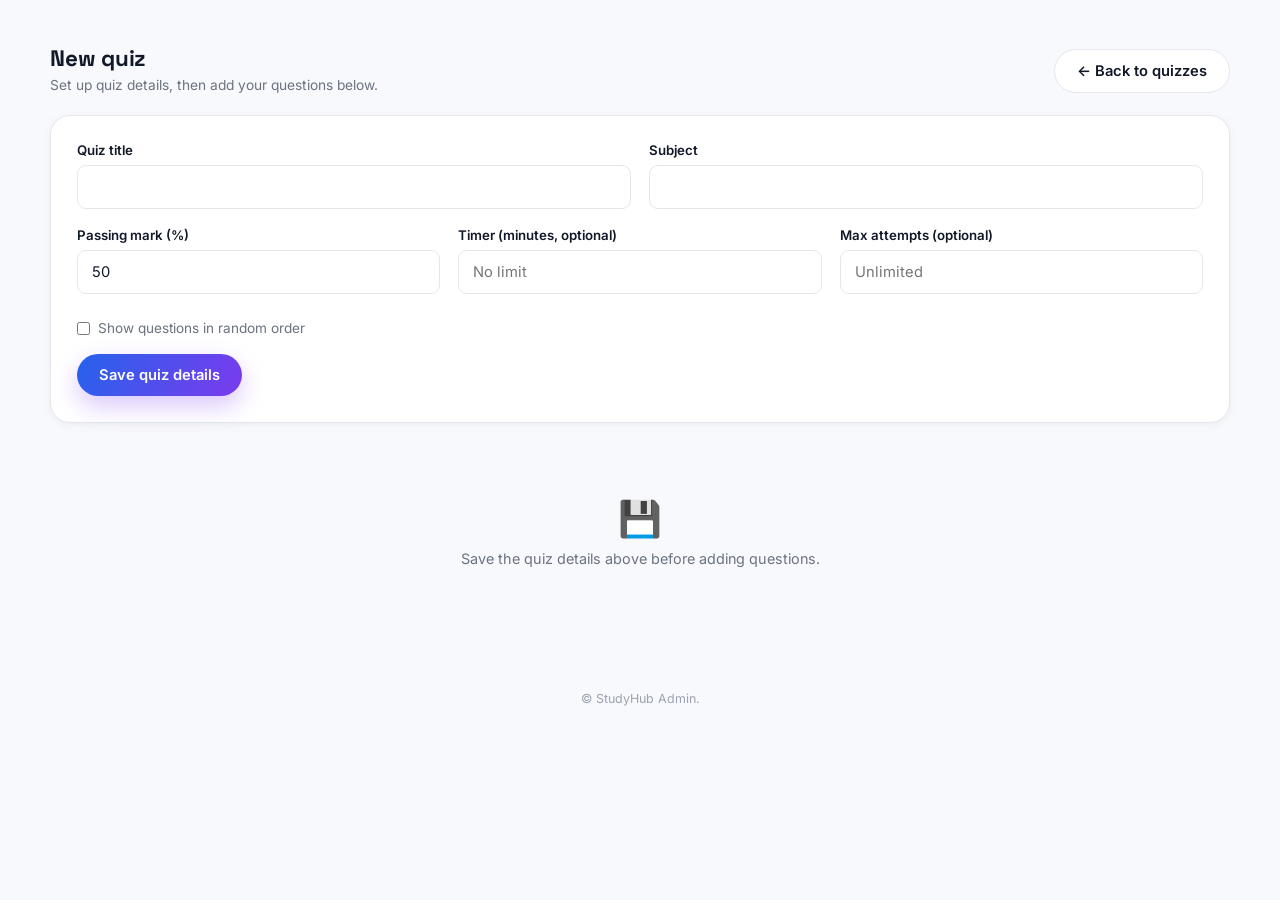
<file: admin/quiz-editor.html>
<!DOCTYPE html>
<html lang="en">
<head>
<meta charset="UTF-8">
<meta name="viewport" content="width=device-width, initial-scale=1.0">
<title>Quiz editor — StudyHub Admin</title>
<link rel="preconnect" href="https://fonts.googleapis.com">
<link href="https://fonts.googleapis.com/css2?family=Space+Grotesk:wght@500;600;700&family=Inter:wght@400;500;600;700&display=swap" rel="stylesheet">
<link rel="stylesheet" href="../css/style.css">
</head>
<body>

<div id="navbar"></div>

<div class="container section">
  <div class="section-head">
    <div><h2 id="page-heading">New quiz</h2><p>Set up quiz details, then add your questions below.</p></div>
    <a href="/admin/quizzes.html" class="btn btn-outline">← Back to quizzes</a>
  </div>

  <div class="card card-pad" style="margin-bottom:24px;">
    <div class="alert alert-error" id="quiz-form-alert"></div>
    <form id="quiz-form">
      <div class="grid grid-2">
        <div class="field"><label for="quiz-title">Quiz title</label><input class="input" id="quiz-title" required></div>
        <div class="field"><label for="quiz-subject">Subject</label><input class="input" id="quiz-subject" required></div>
      </div>
      <div class="grid grid-3">
        <div class="field"><label for="quiz-passing">Passing mark (%)</label><input class="input" id="quiz-passing" type="number" min="0" max="100" value="50" required></div>
        <div class="field"><label for="quiz-timer">Timer (minutes, optional)</label><input class="input" id="quiz-timer" type="number" min="1" placeholder="No limit"></div>
        <div class="field"><label for="quiz-attempts">Max attempts (optional)</label><input class="input" id="quiz-attempts" type="number" min="1" placeholder="Unlimited"></div>
      </div>
      <label class="checkbox-row mt-8" style="margin-bottom:18px;">
        <input type="checkbox" id="quiz-random"> Show questions in random order
      </label>
      <button class="btn btn-primary" type="submit">Save quiz details</button>
    </form>
  </div>

  <div id="questions-section" class="hidden">
    <div class="section-head">
      <div><h3 style="font-size:1.1rem; font-weight:700;">Questions</h3></div>
      <button class="btn btn-primary btn-sm" id="add-question-btn">+ Add question</button>
    </div>
    <div id="questions-list"></div>
  </div>

  <div id="save-first-hint" class="empty-state">
    <div class="icon">💾</div><p>Save the quiz details above before adding questions.</p>
  </div>
</div>

<!-- Question modal -->
<div class="modal-overlay" id="question-modal">
  <div class="modal">
    <div class="modal-head"><h3 id="question-modal-title">Add question</h3><button class="modal-close" id="question-modal-close">&times;</button></div>
    <div class="alert alert-error" id="question-form-alert"></div>
    <form id="question-form">
      <input type="hidden" id="question-id">
      <div class="field">
        <label for="question-type">Question type</label>
        <select class="select" id="question-type">
          <option value="mc">Multiple choice</option>
          <option value="tf">True / False</option>
          <option value="short">Short answer</option>
        </select>
      </div>
      <div class="field"><label for="question-text">Question</label><textarea class="textarea" id="question-text" rows="2" required></textarea></div>

      <div id="mc-fields">
        <div class="grid grid-2">
          <div class="field"><label>Option A</label><input class="input" id="option-a"></div>
          <div class="field"><label>Option B</label><input class="input" id="option-b"></div>
          <div class="field"><label>Option C</label><input class="input" id="option-c"></div>
          <div class="field"><label>Option D</label><input class="input" id="option-d"></div>
        </div>
      </div>

      <div class="field">
        <label for="correct-answer">Correct answer</label>
        <input class="input" id="correct-answer" required placeholder="Must exactly match one option / True / False">
        <div class="hint">For multiple choice, type the option text exactly (e.g. the same text as Option B). For True/False, type True or False.</div>
      </div>

      <div class="field"><label for="explanation">Explanation (optional)</label><textarea class="textarea" id="explanation" rows="2" placeholder="Shown to students after they answer"></textarea></div>

      <button class="btn btn-primary btn-block" type="submit">Save question</button>
    </form>
  </div>
</div>

<footer>&copy; <span id="year"></span> StudyHub Admin.</footer>

<script type="module">
  import { requireAuth } from "../js/auth.js";
  import { renderNav } from "../js/nav.js";
  import {
    fetchQuizAdmin, createQuiz, updateQuiz,
    fetchQuestionsAdmin, addQuestion, updateQuestion, deleteQuestion,
  } from "/js/admin-quizzes.js";
  import { escapeHtml, toast, friendlyAuthError, getParam } from "
../js/utils.js";

  document.getElementById("year").textContent = new Date().getFullYear();
  let quizId = getParam("id");
  let questions = [];

  requireAuth("admin").then(async ({ profile }) => {
    renderNav({ role: "admin", active: "quizzes", profile });

    if (quizId) {
      const quiz = await fetchQuizAdmin(quizId);
      if (quiz) {
        document.getElementById("page-heading").textContent = "Edit quiz";
        document.getElementById("quiz-title").value = quiz.title || "";
        document.getElementById("quiz-subject").value = quiz.subject || "";
        document.getElementById("quiz-passing").value = quiz.passing_mark ?? 50;
        document.getElementById("quiz-timer").value = quiz.timer || "";
        document.getElementById("quiz-attempts").value = quiz.max_attempts || "";
        document.getElementById("quiz-random").checked = !!quiz.random_order;
        showQuestionsSection();
        await loadQuestions();
      }
    }
  });

  function showQuestionsSection() {
    document.getElementById("questions-section").classList.remove("hidden");
    document.getElementById("save-first-hint").classList.add("hidden");
  }

  document.getElementById("quiz-form").addEventListener("submit", async (e) => {
    e.preventDefault();
    const btn = e.target.querySelector('button[type="submit"]');
    btn.disabled = true;
    btn.innerHTML = '<span class="spinner"></span>';

    const payload = {
      title: document.getElementById("quiz-title").value.trim(),
      subject: document.getElementById("quiz-subject").value.trim(),
      passing_mark: document.getElementById("quiz-passing").value,
      timer: document.getElementById("quiz-timer").value,
      max_attempts: document.getElementById("quiz-attempts").value,
      random_order: document.getElementById("quiz-random").checked,
    };

    try {
      if (quizId) {
        await updateQuiz(quizId, payload);
        toast("Quiz details saved.", "success");
      } else {
        quizId = await createQuiz(payload);
        history.replaceState(null, "", `/admin/quiz-editor.html?id=${quizId}`);
        toast("Quiz created — now add some questions.", "success");
        showQuestionsSection();
        await loadQuestions();
      }
    } catch (err) {
      const alertEl = document.getElementById("quiz-form-alert");
      alertEl.textContent = friendlyAuthError(err);
      alertEl.classList.add("show");
    } finally {
      btn.disabled = false;
      btn.textContent = "Save quiz details";
    }
  });

  async function loadQuestions() {
    questions = await fetchQuestionsAdmin(quizId);
    const listEl = document.getElementById("questions-list");
    if (questions.length === 0) {
      listEl.innerHTML = `<div class="empty-state"><div class="icon">❓</div><p>No questions yet — add your first one.</p></div>`;
      return;
    }
    listEl.innerHTML = questions
      .map(
        (q, i) => `
        <div class="panel mt-16">
          <div class="flex justify-between items-start gap-12">
            <div>
              <span class="badge badge-purple">${q.type === "mc" ? "Multiple choice" : q.type === "tf" ? "True/False" : "Short answer"}</span>
              <p style="font-weight:600; margin-top:8px;">${i + 1}. ${escapeHtml(q.question)}</p>
              <p class="text-grey mt-8" style="font-size:0.82rem;">Correct answer: <b>${escapeHtml(q.correct_answer)}</b></p>
            </div>
            <div class="row-actions">
              <button class="icon-btn" data-edit-q="${q.id}" title="Edit">✏️</button>
              <button class="icon-btn" data-delete-q="${q.id}" title="Delete">🗑️</button>
            </div>
          </div>
        </div>`
      )
      .join("");

    listEl.querySelectorAll("[data-edit-q]").forEach((btn) => btn.addEventListener("click", () => openQuestionModal(btn.dataset.editQ)));
    listEl.querySelectorAll("[data-delete-q]").forEach((btn) =>
      btn.addEventListener("click", async () => {
        if (!confirm("Delete this question?")) return;
        await deleteQuestion(btn.dataset.deleteQ);
        toast("Question deleted.", "success");
        loadQuestions();
      })
    );
  }

  document.getElementById("add-question-btn").addEventListener("click", () => openQuestionModal());

  const qModal = document.getElementById("question-modal");
  document.getElementById("question-modal-close").addEventListener("click", () => qModal.classList.remove("open"));

  const typeSelect = document.getElementById("question-type");
  const mcFields = document.getElementById("mc-fields");
  typeSelect.addEventListener("change", () => {
    mcFields.style.display = typeSelect.value === "mc" ? "" : "none";
  });

  function openQuestionModal(questionId) {
    const q = questions.find((x) => x.id === questionId);
    document.getElementById("question-modal-title").textContent = q ? "Edit question" : "Add question";
    document.getElementById("question-id").value = questionId || "";
    document.getElementById("question-type").value = q?.type || "mc";
    mcFields.style.display = (q?.type || "mc") === "mc" ? "" : "none";
    document.getElementById("question-text").value = q?.question || "";
    document.getElementById("option-a").value = q?.option_a || "";
    document.getElementById("option-b").value = q?.option_b || "";
    document.getElementById("option-c").value = q?.option_c || "";
    document.getElementById("option-d").value = q?.option_d || "";
    document.getElementById("correct-answer").value = q?.correct_answer || "";
    document.getElementById("explanation").value = q?.explanation || "";
    document.getElementById("question-form-alert").classList.remove("show");
    qModal.classList.add("open");
  }

  document.getElementById("question-form").addEventListener("submit", async (e) => {
    e.preventDefault();
    const btn = e.target.querySelector('button[type="submit"]');
    btn.disabled = true;
    btn.innerHTML = '<span class="spinner"></span>';

    const questionId = document.getElementById("question-id").value;
    const payload = {
      type: document.getElementById("question-type").value,
      question: document.getElementById("question-text").value.trim(),
      option_a: document.getElementById("option-a").value.trim(),
      option_b: document.getElementById("option-b").value.trim(),
      option_c: document.getElementById("option-c").value.trim(),
      option_d: document.getElementById("option-d").value.trim(),
      correct_answer: document.getElementById("correct-answer").value.trim(),
      explanation: document.getElementById("explanation").value.trim(),
    };

    try {
      if (questionId) {
        await updateQuestion(questionId, payload);
        toast("Question updated.", "success");
      } else {
        await addQuestion(quizId, payload);
        toast("Question added.", "success");
      }
      qModal.classList.remove("open");
      loadQuestions();
    } catch (err) {
      const alertEl = document.getElementById("question-form-alert");
      alertEl.textContent = friendlyAuthError(err);
      alertEl.classList.add("show");
    } finally {
      btn.disabled = false;
      btn.textContent = "Save question";
    }
  });
</script>
</body>
</html>
</file>
<file: css/style.css>
/* ==========================================================================
   StudyHub — Design System
   Display: Space Grotesk / Body: Inter
   ========================================================================== */

:root{
  --blue: #2563EB;
  --blue-deep: #1D4ED8;
  --blue-light: #EFF4FF;
  --purple: #7C3AED;
  --purple-deep: #6D28D9;
  --purple-light: #F5F0FE;
  --ink: #111827;
  --grey: #6B7280;
  --grey-soft: #9CA3AF;
  --line: #E5E7EB;
  --bg: #FFFFFF;
  --bg-soft: #F8F9FC;
  --success: #16A34A;
  --success-light: #EAFBF0;
  --error: #DC2626;
  --error-light: #FDECEC;
  --radius-lg: 20px;
  --radius-md: 14px;
  --radius-sm: 9px;
  --shadow-sm: 0 2px 10px rgba(17,24,39,0.05);
  --shadow-md: 0 10px 30px rgba(17,24,39,0.08);
  --shadow-lg: 0 20px 50px rgba(17,24,39,0.14);
  --grad-brand: linear-gradient(120deg, var(--blue) 0%, var(--purple) 100%);
}

*{ margin:0; padding:0; box-sizing:border-box; }
html{ scroll-behavior:smooth; }
body{
  font-family:'Inter', sans-serif;
  color: var(--ink);
  background: var(--bg-soft);
  min-height:100vh;
  -webkit-font-smoothing:antialiased;
}
h1,h2,h3,h4,h5,.display{ font-family:'Space Grotesk', sans-serif; letter-spacing:-0.01em; }
a{ text-decoration:none; color:inherit; }
ul{ list-style:none; }
img{ max-width:100%; display:block; }
button{ font-family:inherit; cursor:pointer; }
input,select,textarea{ font-family:inherit; }

:focus-visible{ outline:2.5px solid var(--blue); outline-offset:2px; border-radius:4px; }

.container{ max-width:1180px; margin:0 auto; padding:0 24px; }
.container-narrow{ max-width:760px; margin:0 auto; padding:0 24px; }

@media (prefers-reduced-motion: reduce){
  *{ animation-duration:0.001s !important; transition-duration:0.001s !important; scroll-behavior:auto !important; }
}

/* ---------- Buttons ---------- */
.btn{
  display:inline-flex; align-items:center; justify-content:center; gap:8px;
  padding:12px 22px; border-radius:50px; font-weight:600; font-size:0.92rem;
  border:none; transition: transform 0.15s ease, box-shadow 0.15s ease, background 0.15s ease, opacity .15s ease;
  white-space:nowrap;
}
.btn:active{ transform: translateY(1px); }
.btn-primary{ background: var(--grad-brand); color:#fff; box-shadow: 0 10px 24px rgba(124,58,237,0.28); }
.btn-primary:hover{ box-shadow: 0 14px 30px rgba(124,58,237,0.38); transform: translateY(-1px); }
.btn-outline{ background:#fff; color: var(--ink); border:1.5px solid var(--line); }
.btn-outline:hover{ border-color: var(--blue); color: var(--blue); }
.btn-ghost{ background:transparent; color: var(--grey); }
.btn-ghost:hover{ color: var(--ink); }
.btn-danger{ background: var(--error-light); color: var(--error); }
.btn-danger:hover{ background:#FBDADA; }
.btn-sm{ padding:8px 16px; font-size:0.82rem; }
.btn-block{ width:100%; }
.btn:disabled{ opacity:0.55; cursor:not-allowed; transform:none !important; }

/* ---------- Cards & surfaces ---------- */
.card{ background:#fff; border:1px solid var(--line); border-radius: var(--radius-lg); box-shadow: var(--shadow-sm); }
.card-pad{ padding:26px; }
.surface-grad{ background: var(--grad-brand); color:#fff; border-radius: var(--radius-lg); }

/* ---------- Forms ---------- */
.field{ margin-bottom:18px; }
.field label{ display:block; font-size:0.83rem; font-weight:600; margin-bottom:7px; color: var(--ink); }
.field .hint{ font-size:0.76rem; color: var(--grey); margin-top:5px; }
.field .error-text{ font-size:0.76rem; color: var(--error); margin-top:5px; display:none; }
.field.invalid .error-text{ display:block; }
.field.invalid input{ border-color: var(--error); }
.input, .select, .textarea{
  width:100%; padding:12px 14px; border:1.5px solid var(--line); border-radius: var(--radius-sm);
  font-size:0.92rem; background:#fff; color: var(--ink); transition: border-color .15s ease;
}
.input:focus, .select:focus, .textarea:focus{ border-color: var(--blue); outline:none; }
.input-group{ position:relative; }
.input-group .toggle-visibility{
  position:absolute; right:12px; top:50%; transform:translateY(-50%); background:none; border:none;
  font-size:0.78rem; color: var(--grey); font-weight:600;
}
.checkbox-row{ display:flex; align-items:center; gap:8px; font-size:0.85rem; color: var(--grey); }

/* ---------- Badges / pills ---------- */
.badge{ display:inline-flex; align-items:center; gap:5px; font-size:0.72rem; font-weight:700; padding:4px 11px; border-radius:20px; }
.badge-blue{ background: var(--blue-light); color: var(--blue-deep); }
.badge-purple{ background: var(--purple-light); color: var(--purple-deep); }
.badge-success{ background: var(--success-light); color: var(--success); }
.badge-error{ background: var(--error-light); color: var(--error); }
.badge-grey{ background:#F1F2F5; color: var(--grey); }

/* ---------- Navbar ---------- */
#navbar{ position:sticky; top:0; z-index:100; }
.nav-inner{
  background: rgba(255,255,255,0.9); backdrop-filter: blur(10px); border-bottom:1px solid var(--line);
  padding:14px 0;
}
.nav-row{ display:flex; align-items:center; justify-content:space-between; }
.nav-brand{ display:flex; align-items:center; gap:10px; font-family:'Space Grotesk'; font-weight:700; font-size:1.15rem; }
.nav-brand .mark{
  width:36px; height:36px; border-radius:10px; background: var(--grad-brand); color:#fff;
  display:flex; align-items:center; justify-content:center; font-weight:800; font-size:1rem;
}
.nav-links{ display:flex; align-items:center; gap:6px; }
.nav-links a{
  padding:9px 15px; border-radius:50px; font-size:0.88rem; font-weight:500; color: var(--grey);
  transition: all .15s ease;
}
.nav-links a:hover{ color: var(--ink); background: var(--bg-soft); }
.nav-links a.active{ color: var(--blue); background: var(--blue-light); font-weight:600; }
.nav-user{ display:flex; align-items:center; gap:12px; }
.nav-avatar{
  width:38px; height:38px; border-radius:50%; background: var(--grad-brand); color:#fff;
  display:flex; align-items:center; justify-content:center; font-weight:700; font-size:0.85rem;
}
.nav-burger{ display:none; width:40px; height:40px; border-radius:10px; align-items:center; justify-content:center; background: var(--bg-soft); border:none; }
@media (max-width:900px){
  .nav-links{ display:none; }
  .nav-burger{ display:flex; }
}
.mobile-menu{ display:none; flex-direction:column; gap:4px; padding:14px 0 4px; border-top:1px solid var(--line); margin-top:14px; }
.mobile-menu.open{ display:flex; }
.mobile-menu a{ padding:12px 6px; font-weight:500; border-bottom:1px solid var(--bg-soft); }
.mobile-menu a.active{ color: var(--blue); font-weight:700; }

/* ---------- Auth pages ---------- */
.auth-shell{ min-height:100vh; display:flex; align-items:center; justify-content:center; padding:40px 20px; }
.auth-card{ width:100%; max-width:420px; }
.auth-logo{ display:flex; flex-direction:column; align-items:center; gap:12px; margin-bottom:28px; }
.auth-logo .mark{ width:52px; height:52px; border-radius:16px; background: var(--grad-brand); color:#fff; display:flex; align-items:center; justify-content:center; font-weight:800; font-size:1.3rem; box-shadow: var(--shadow-md); }
.auth-title{ font-size:1.5rem; font-weight:700; text-align:center; }
.auth-sub{ font-size:0.88rem; color: var(--grey); text-align:center; margin-top:6px; }
.auth-divider{ display:flex; align-items:center; gap:12px; margin:20px 0; font-size:0.76rem; color: var(--grey-soft); }
.auth-divider::before, .auth-divider::after{ content:''; flex:1; height:1px; background: var(--line); }
.auth-foot{ text-align:center; font-size:0.85rem; color: var(--grey); margin-top:20px; }
.auth-foot a{ color: var(--blue); font-weight:600; }
.alert{ padding:12px 15px; border-radius: var(--radius-sm); font-size:0.83rem; margin-bottom:16px; display:none; }
.alert.show{ display:block; }
.alert-error{ background: var(--error-light); color: var(--error); }
.alert-success{ background: var(--success-light); color: var(--success); }

/* ---------- Hero (homepage) ---------- */
.hero{ padding:70px 0 60px; position:relative; overflow:hidden; }
.hero-bg{ position:absolute; inset:0; z-index:-1; background: radial-gradient(circle at 15% 20%, rgba(37,99,235,0.08), transparent 45%), radial-gradient(circle at 85% 75%, rgba(124,58,237,0.08), transparent 45%); }
.hero-inner{ text-align:center; max-width:680px; margin:0 auto; }
.hero h1{ font-size: clamp(2.1rem, 5vw, 3.2rem); font-weight:700; line-height:1.12; }
.hero h1 .accent{ background: var(--grad-brand); -webkit-background-clip:text; background-clip:text; color:transparent; }
.hero p{ margin-top:16px; font-size:1.05rem; color: var(--grey); }
.hero-search{ margin-top:30px; display:flex; gap:10px; max-width:520px; margin-left:auto; margin-right:auto; }
.hero-search .input{ flex:1; padding:15px 18px; border-radius:50px; }
.hero-search .btn{ padding:15px 26px; border-radius:50px; }
.hero-stats{ display:flex; justify-content:center; gap:40px; margin-top:44px; flex-wrap:wrap; }
.hero-stat b{ display:block; font-family:'Space Grotesk'; font-size:1.6rem; font-weight:700; }
.hero-stat span{ font-size:0.8rem; color: var(--grey); }

/* ---------- Section heads ---------- */
.section{ padding:44px 0; }
.section-head{ display:flex; justify-content:space-between; align-items:flex-end; margin-bottom:22px; gap:14px; flex-wrap:wrap; }
.section-head h2{ font-size:1.4rem; font-weight:700; }
.section-head p{ font-size:0.86rem; color: var(--grey); margin-top:4px; }

/* ---------- Grids ---------- */
.grid{ display:grid; gap:18px; }
.grid-2{ grid-template-columns: repeat(2, 1fr); }
.grid-3{ grid-template-columns: repeat(3, 1fr); }
.grid-4{ grid-template-columns: repeat(4, 1fr); }
@media (max-width:900px){ .grid-3, .grid-4{ grid-template-columns: repeat(2,1fr); } }
@media (max-width:640px){ .grid-2, .grid-3, .grid-4{ grid-template-columns: 1fr; } }

/* ---------- Note / quiz cards ---------- */
.note-card, .quiz-card{
  background:#fff; border:1px solid var(--line); border-radius: var(--radius-lg); padding:20px;
  display:flex; flex-direction:column; gap:10px; transition: transform .18s ease, box-shadow .18s ease;
}
.note-card:hover, .quiz-card:hover{ transform: translateY(-4px); box-shadow: var(--shadow-md); }
.card-icon{
  width:42px; height:42px; border-radius:12px; display:flex; align-items:center; justify-content:center;
  font-size:1.2rem; background: var(--blue-light); color: var(--blue-deep);
}
.card-icon.purple{ background: var(--purple-light); color: var(--purple-deep); }
.note-card h3, .quiz-card h3{ font-size:1.02rem; font-weight:700; }
.note-card p, .quiz-card p{ font-size:0.82rem; color: var(--grey); line-height:1.5; flex:1; }
.card-meta{ display:flex; align-items:center; gap:10px; font-size:0.74rem; color: var(--grey-soft); flex-wrap:wrap; }
.card-actions{ display:flex; gap:8px; margin-top:6px; }
.bookmark-btn{ background:none; border:none; font-size:1.1rem; color: var(--grey-soft); transition: color .15s ease, transform .15s ease; }
.bookmark-btn.active{ color:#F59E0B; }
.bookmark-btn:hover{ transform: scale(1.15); }

/* ---------- Dashboard ---------- */
.dash-grid{ display:grid; grid-template-columns: repeat(4, 1fr); gap:16px; margin-bottom:26px; }
@media (max-width:900px){ .dash-grid{ grid-template-columns: repeat(2,1fr); } }
@media (max-width:520px){ .dash-grid{ grid-template-columns: 1fr; } }
.stat-card{ background:#fff; border:1px solid var(--line); border-radius: var(--radius-lg); padding:20px; }
.stat-card .stat-top{ display:flex; align-items:center; justify-content:space-between; }
.stat-card .stat-icon{ width:38px; height:38px; border-radius:11px; display:flex; align-items:center; justify-content:center; font-size:1.05rem; }
.stat-card .stat-val{ font-family:'Space Grotesk'; font-size:1.7rem; font-weight:700; margin-top:14px; }
.stat-card .stat-label{ font-size:0.8rem; color: var(--grey); margin-top:2px; }

.panel{ background:#fff; border:1px solid var(--line); border-radius: var(--radius-lg); padding:22px; }
.panel-head{ display:flex; justify-content:space-between; align-items:center; margin-bottom:16px; }
.panel-head h3{ font-size:1.02rem; font-weight:700; }

.activity-item{ display:flex; gap:12px; align-items:flex-start; padding:12px 0; border-bottom:1px solid var(--bg-soft); }
.activity-item:last-child{ border-bottom:none; }
.activity-icon{ width:34px; height:34px; border-radius:10px; background: var(--bg-soft); display:flex; align-items:center; justify-content:center; font-size:0.95rem; flex-shrink:0; }
.activity-text{ font-size:0.85rem; }
.activity-time{ font-size:0.72rem; color: var(--grey-soft); margin-top:2px; }

/* progress bar */
.progress-track{ height:8px; border-radius:20px; background: var(--bg-soft); overflow:hidden; }
.progress-fill{ height:100%; border-radius:20px; background: var(--grad-brand); transition: width .5s ease; }

/* ---------- Quiz taking ---------- */
.quiz-shell{ max-width:720px; margin:0 auto; }
.quiz-timer{
  display:inline-flex; align-items:center; gap:8px; background: var(--ink); color:#fff; padding:9px 18px;
  border-radius:50px; font-weight:700; font-variant-numeric: tabular-nums; font-size:0.95rem;
}
.quiz-timer.low{ background: var(--error); }
.quiz-progress-text{ font-size:0.82rem; color: var(--grey); }
.question-card{ background:#fff; border:1px solid var(--line); border-radius: var(--radius-lg); padding:28px; margin-top:20px; }
.question-num{ font-size:0.78rem; font-weight:700; color: var(--blue); letter-spacing:0.05em; text-transform:uppercase; }
.question-text{ font-size:1.15rem; font-weight:600; margin-top:10px; line-height:1.5; }
.option-list{ margin-top:20px; display:flex; flex-direction:column; gap:10px; }
.option-item{
  display:flex; align-items:center; gap:12px; padding:14px 16px; border:1.5px solid var(--line); border-radius: var(--radius-md);
  cursor:pointer; transition: all .15s ease; font-size:0.92rem;
}
.option-item:hover{ border-color: var(--blue); background: var(--blue-light); }
.option-item.selected{ border-color: var(--blue); background: var(--blue-light); font-weight:600; }
.option-item input{ accent-color: var(--blue); width:17px; height:17px; }
.option-item.correct{ border-color: var(--success); background: var(--success-light); }
.option-item.incorrect{ border-color: var(--error); background: var(--error-light); }
.quiz-nav{ display:flex; justify-content:space-between; margin-top:24px; }
.quiz-dots{ display:flex; gap:6px; flex-wrap:wrap; justify-content:center; margin-top:18px; }
.quiz-dot{ width:30px; height:30px; border-radius:50%; border:1.5px solid var(--line); background:#fff; font-size:0.74rem; font-weight:600; color:var(--grey); display:flex; align-items:center; justify-content:center; }
.quiz-dot.answered{ background: var(--blue-light); border-color: var(--blue); color: var(--blue-deep); }
.quiz-dot.current{ background: var(--blue); border-color: var(--blue); color:#fff; }

/* ---------- Results ---------- */
.result-hero{ text-align:center; padding:36px 20px; }
.result-ring{ width:150px; height:150px; border-radius:50%; margin:0 auto 20px; display:flex; align-items:center; justify-content:center; position:relative; }
.result-ring svg{ position:absolute; inset:0; transform: rotate(-90deg); }
.result-ring .pct{ font-family:'Space Grotesk'; font-size:2rem; font-weight:700; z-index:1; }

/* ---------- Tables (admin) ---------- */
.table-wrap{ overflow-x:auto; }
table.data-table{ width:100%; border-collapse:collapse; font-size:0.86rem; }
table.data-table th{ text-align:left; padding:12px 14px; color: var(--grey); font-weight:600; font-size:0.76rem; text-transform:uppercase; letter-spacing:0.04em; border-bottom:1.5px solid var(--line); }
table.data-table td{ padding:13px 14px; border-bottom:1px solid var(--bg-soft); }
table.data-table tr:hover td{ background: var(--bg-soft); }
.row-actions{ display:flex; gap:8px; }
.icon-btn{ width:32px; height:32px; border-radius:9px; border:1px solid var(--line); background:#fff; display:flex; align-items:center; justify-content:center; font-size:0.9rem; }
.icon-btn:hover{ background: var(--bg-soft); }

/* ---------- Modal ---------- */
.modal-overlay{
  position:fixed; inset:0; background:rgba(17,24,39,0.5); z-index:200; display:none; align-items:center;
  justify-content:center; padding:20px;
}
.modal-overlay.open{ display:flex; }
.modal{ background:#fff; border-radius: var(--radius-lg); max-width:560px; width:100%; max-height:88vh; overflow-y:auto; padding:26px; box-shadow: var(--shadow-lg); }
.modal-head{ display:flex; justify-content:space-between; align-items:center; margin-bottom:18px; }
.modal-head h3{ font-size:1.15rem; font-weight:700; }
.modal-close{ background:none; border:none; font-size:1.3rem; color: var(--grey); }

/* ---------- Empty states ---------- */
.empty-state{ text-align:center; padding:50px 20px; color: var(--grey); }
.empty-state .icon{ font-size:2.2rem; margin-bottom:10px; }
.empty-state p{ font-size:0.9rem; }

/* ---------- Toast ---------- */
#toast-stack{ position:fixed; bottom:24px; right:24px; z-index:300; display:flex; flex-direction:column; gap:10px; }
.toast{
  background: var(--ink); color:#fff; padding:13px 18px; border-radius: var(--radius-sm); font-size:0.85rem;
  box-shadow: var(--shadow-lg); display:flex; align-items:center; gap:10px; animation: toast-in .25s ease;
  max-width:320px;
}
.toast.success{ background: var(--success); }
.toast.error{ background: var(--error); }
@keyframes toast-in{ from{ opacity:0; transform: translateY(10px);} to{ opacity:1; transform:translateY(0);} }

/* ---------- Loading ---------- */
.spinner{ width:20px; height:20px; border:2.5px solid rgba(255,255,255,0.4); border-top-color:#fff; border-radius:50%; animation: spin .7s linear infinite; display:inline-block; }
.spinner.dark{ border-color: rgba(37,99,235,0.25); border-top-color: var(--blue); }
@keyframes spin{ to{ transform: rotate(360deg); } }
.skeleton{ background: linear-gradient(90deg, #EEF0F4 25%, #F7F8FA 37%, #EEF0F4 63%); background-size:400% 100%; animation: skeleton 1.4s ease infinite; border-radius: var(--radius-sm); }
@keyframes skeleton{ 0%{ background-position:100% 50%; } 100%{ background-position:0 50%; } }

/* ---------- Footer ---------- */
footer{ padding:30px 0; text-align:center; color: var(--grey-soft); font-size:0.78rem; }

/* ---------- Utility ---------- */
.flex{ display:flex; }
.items-center{ align-items:center; }
.justify-between{ justify-content:space-between; }
.gap-8{ gap:8px; } .gap-12{ gap:12px; } .gap-16{ gap:16px; }
.mt-8{ margin-top:8px;} .mt-16{ margin-top:16px;} .mt-24{ margin-top:24px;} .mt-32{ margin-top:32px;}
.text-center{ text-align:center; }
.text-grey{ color: var(--grey); }
.hidden{ display:none !important; }
.w-full{ width:100%; }

.reveal{ opacity:0; transform:translateY(14px); transition: opacity .5s ease, transform .5s ease; }
.reveal.in{ opacity:1; transform:translateY(0); }
</file>
